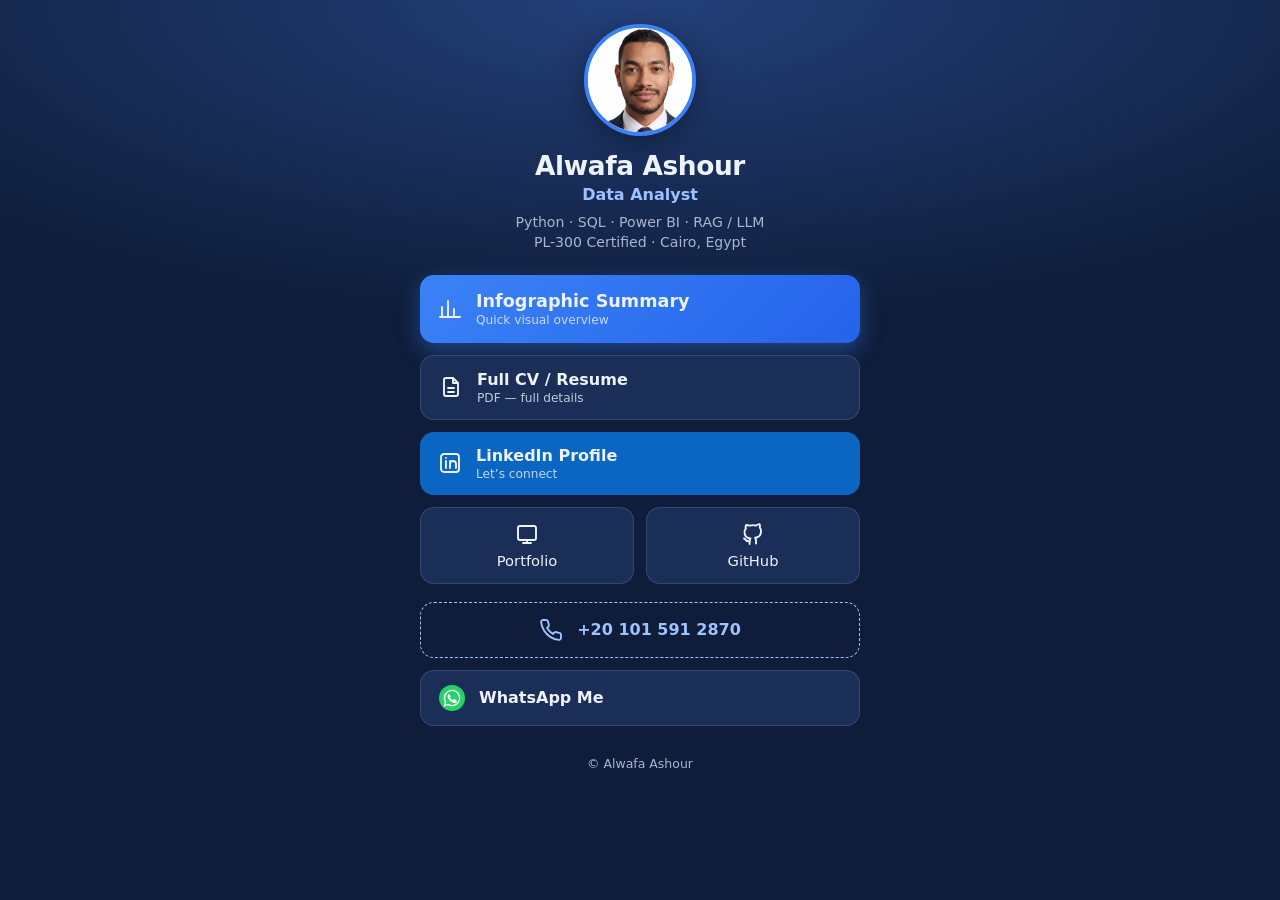
<file: card/index.html>
<!DOCTYPE html>
<html lang="en">
<head>
<meta charset="UTF-8">
<meta name="viewport" content="width=device-width, initial-scale=1, viewport-fit=cover">
<meta name="theme-color" content="#0f1d3a">
<title>Alwafa Ashour — Data Analyst</title>
<meta name="description" content="Data Analyst — Python, SQL, Power BI, RAG/LLM. CV, LinkedIn, GitHub and contact.">
<meta property="og:title" content="Alwafa Ashour — Data Analyst">
<meta property="og:description" content="Infographic CV, LinkedIn, GitHub and contact details.">
<meta property="og:image" content="https://wafaashour499.github.io/Portfolio-website/card/photo.jpg">
<style>
:root{--navy:#0f1d3a;--navy2:#1b2e57;--blue:#3b82f6;--sky:#9cc3ff;--text:#eef2fb;--mute:#aab6d1}
*{box-sizing:border-box;margin:0;padding:0;-webkit-tap-highlight-color:transparent}
html{background:var(--navy)}
body{min-height:100vh;min-height:100dvh;font-family:system-ui,-apple-system,"Segoe UI",Roboto,Arial,sans-serif;color:var(--text);
  background:radial-gradient(120% 60% at 50% 0%,#23407a 0%,var(--navy) 60%);
  padding:max(24px,env(safe-area-inset-top)) 18px max(24px,env(safe-area-inset-bottom));display:flex;justify-content:center}
main{width:100%;max-width:440px;display:flex;flex-direction:column;align-items:center}
.photo{width:112px;height:112px;border-radius:50%;object-fit:cover;border:4px solid var(--blue);background:#fff;box-shadow:0 8px 28px rgba(0,0,0,.35)}
h1{font-size:1.65rem;margin-top:14px;letter-spacing:-.4px}
.role{color:var(--sky);font-weight:600;margin-top:4px}
.tag{color:var(--mute);font-size:.88rem;margin:8px 0 22px;text-align:center;line-height:1.45}
.btn{display:flex;align-items:center;gap:14px;width:100%;min-height:56px;padding:14px 18px;border-radius:14px;text-decoration:none;color:var(--text);
  background:var(--navy2);border:1px solid rgba(156,195,255,.18);font-weight:600;font-size:1rem;margin-bottom:12px;transition:transform .12s,background .12s}
.btn:active{transform:scale(.98)}
.btn svg{width:24px;height:24px;flex:none;fill:none;stroke:currentColor;stroke-width:1.9;stroke-linecap:round;stroke-linejoin:round}
.btn small{display:block;font-weight:400;font-size:.76rem;opacity:.8;margin-top:2px}
.btn.primary{background:linear-gradient(135deg,#3b82f6,#2563eb);border:0;min-height:68px;font-size:1.1rem;box-shadow:0 8px 22px rgba(59,130,246,.4)}
.btn.li{background:#0a66c2;border:0}
.row{display:grid;grid-template-columns:1fr 1fr;gap:12px;width:100%;margin-bottom:12px}
.row .btn{flex-direction:column;justify-content:center;gap:6px;margin:0;text-align:center;min-height:76px;font-size:.92rem;font-weight:500}
.btn.save{background:transparent;border:1.5px dashed var(--sky);color:var(--sky);justify-content:center;margin-top:6px}
footer{margin-top:18px;color:var(--mute);font-size:.78rem}
@media(hover:hover){.btn:hover{background:#27427a}.btn.primary:hover{background:#2f74e6}}
</style>
</head>
<body>
<main>
  <img class="photo" src="photo.jpg" alt="Alwafa Ashour" width="112" height="112">
  <h1>Alwafa Ashour</h1>
  <div class="role">Data Analyst</div>
  <p class="tag">Python · SQL · Power BI · RAG / LLM<br>PL-300 Certified · Cairo, Egypt</p>

  <a class="btn primary" href="https://drive.google.com/file/d/1uKkqd9CDd5dpM9ixREuuSdd67jMdBs3v/view?usp=sharing">
    <svg viewBox="0 0 24 24"><path d="M4 20V10M10 20V4M16 20v-8M22 20H2"/></svg>
    <span>Infographic Summary<small>Quick visual overview</small></span>
  </a>

  <a class="btn" href="https://drive.google.com/file/d/1lcchopFvuMGMkfW-nE7NSLLCDzW66UMd/view?usp=sharing">
    <svg viewBox="0 0 24 24"><path d="M14 3H7a2 2 0 0 0-2 2v14a2 2 0 0 0 2 2h10a2 2 0 0 0 2-2V8z"/><path d="M14 3v5h5M9 13h6M9 17h6"/></svg>
    <span>Full CV / Resume<small>PDF — full details</small></span>
  </a>

  <a class="btn li" href="https://linkedin.com/in/alwafa-ashour" target="_blank" rel="noopener">
    <svg viewBox="0 0 24 24"><rect x="3" y="3" width="18" height="18" rx="3"/><path d="M8 10v7M8 7v.01M12 17v-7M12 13a3 3 0 0 1 6 0v4"/></svg>
    <span>LinkedIn Profile<small>Let’s connect</small></span>
  </a>

  <div class="row">
    <a class="btn" href="https://wafaashour499.github.io/Portfolio-website/" target="_blank" rel="noopener">
      <svg viewBox="0 0 24 24"><rect x="3" y="4" width="18" height="14" rx="2"/><path d="M8 21h8M12 18v3"/></svg>Portfolio</a>
    <a class="btn" href="https://github.com/wafaashour499" target="_blank" rel="noopener">
      <svg viewBox="0 0 24 24"><path d="M9 19c-4 1.500-4-2-6-2.500m12 5v-3.500a3 3 0 0 0-.9-2.300c3-.3 6-1.500 6-6.500a5 5 0 0 0-1.400-3.500 4.700 4.700 0 0 0-.1-3.500s-1.100-.3-3.600 1.400a12 12 0 0 0-6.400 0C6.100 2.800 5 3.100 5 3.100a4.700 4.700 0 0 0-.1 3.500A5 5 0 0 0 3.500 10c0 5 3 6.200 6 6.500a3 3 0 0 0-.9 2.300V22"/></svg>GitHub</a>
  </div>

  <a class="btn save" href="tel:+201015912870">
    <svg viewBox="0 0 24 24" fill="none" stroke="currentColor" stroke-width="2" stroke-linecap="round" stroke-linejoin="round"><path d="M22 16.92v3a2 2 0 0 1-2.18 2 19.79 19.79 0 0 1-8.63-3.07 19.5 19.5 0 0 1-6-6 19.79 19.79 0 0 1-3.07-8.67A2 2 0 0 1 4.11 2h3a2 2 0 0 1 2 1.72c.127.96.361 1.903.7 2.81a2 2 0 0 1-.45 2.11L8.09 9.91a16 16 0 0 0 6 6l1.27-1.27a2 2 0 0 1 2.11-.45c.907.339 1.85.573 2.81.7A2 2 0 0 1 22 16.92z"/></svg>
    <span>+20 101 591 2870</span>
  </a>

  <a class="btn" href="https://wa.me" target="_blank">
    <svg viewBox="0 0 32 32" style="width: 26px; height: 26px; min-width: 26px; stroke: none !important; fill: none !important;">
      <circle cx="16" cy="16" r="16" style="fill: #25D366 !important;"/>
      <path d="M23.3 8.7A10.3 10.3 0 0 0 7.1 21.1L5.6 26.4l5.5-1.4a10.3 10.3 0 0 0 12.2-16.3zm-7.3 15.8a8.5 8.5 0 0 1-4.3-1.2l-.3-.2-3.2.8.9-3.1-.2-.3a8.5 8.5 0 1 1 7.1 4zm4.7-6.4c-.3-.1-1.5-.7-1.7-.8-.2-.1-.4-.1-.6.1-.2.3-.7.8-.8 1-.1.2-.3.2-.6.1a7 7 0 0 1-2.1-1.3 7.8 7.8 0 0 1-1.4-1.8c-.2-.3 0-.4.1-.5l.4-.4.2-.4c.1-.2 0-.3 0-.4l-.8-1.8c-.2-.5-.4-.4-.6-.4h-.5c-.2 0-.5.1-.7.3-.3.3-1 1-1 2.4s1 2.7 1.1 2.9c.2.2 2 3.1 4.9 4.3.7.3 1.2.5 1.6.6.7.2 1.3.2 1.8.1.5-.1 1.5-.6 1.7-1.2.2-.6.2-1.1.1-1.2-.1-.1-.2-.2-.5-.3z" style="fill: #ffffff !important;"/>
    </svg>
    <span>WhatsApp Me</span>
  </a>



  <footer>© Alwafa Ashour</footer>
</main>
</body>
</html>
</file>
